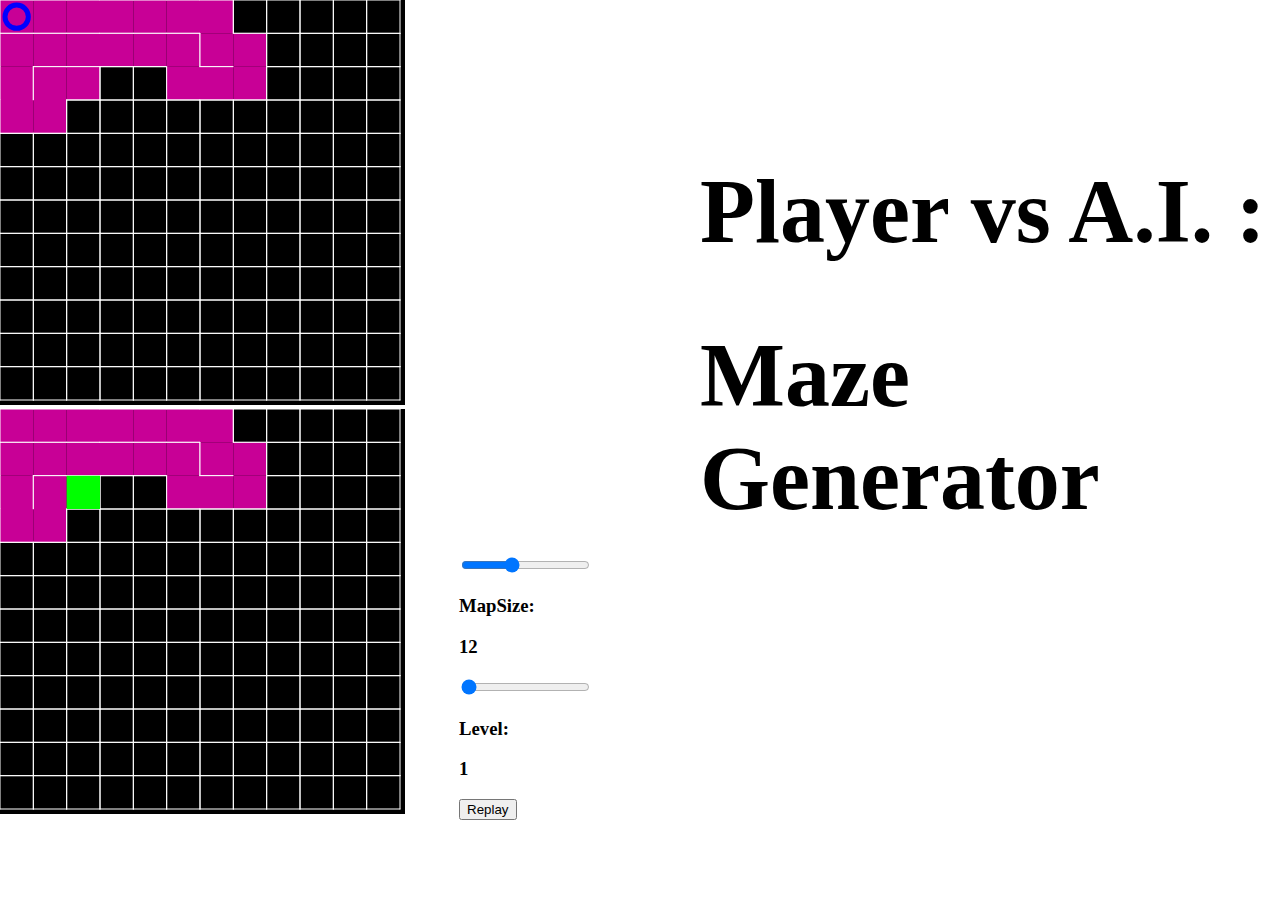
<file: index.html>
<!DOCTYPE html>
<html>
  <head>
    <meta charset="utf-8">
    <meta name="viewport" content="width=device-width, initial-scale=1.0">
    <title>Maze Generator Game</title>
    <style> body {padding: 0; margin: 0;} </style>
    <script src="https://ajax.googleapis.com/ajax/libs/jquery/3.4.1/jquery.min.js"></script>
    <script src="p5.js"></script>
    <script src="p5.dom.js"></script>
    <script src="p5.sound.js"></script>
    <script src="cell.js"></script>  
    <script src="pointer.js"></script>
    <script src="html.js"></script>
    <script src="sketch.js"></script>   
    <link rel="stylesheet" type="text/css" href="index.css">

  </head>
  <body>
    <div class="blocks" id="block1">
      <div id = "player_sketch"></div>
      <div id = "ai_sketch"></div>
    </div>
    <div class="blocks" id="block2">  
      <div class="slider-mapSize">
        <input type="range" class="slider" id="mapSize" min="4" max="25" value="12">
        <h3>MapSize:</h3>
        <h3 id="outputMS">12</h3>
      </div>
      <div class="slider-level">
        <input type="range" class="slider" id="levels" min="1" max="5" value="1">
        <h3>Level:</h3>
        <h3 id="outputLvl">1</h3>
      </div>
      <div class="restart">
          <button type="button" id="replayButton">Replay</button>
      </div>
    </div>
    <div class="title">
      <h1>Player vs A.I. :</h1>
      <h1> Maze Generator</h1>
    </div>
    <div class="rules">
      <p></p>
    </div>

  </body>
</html>
</file>
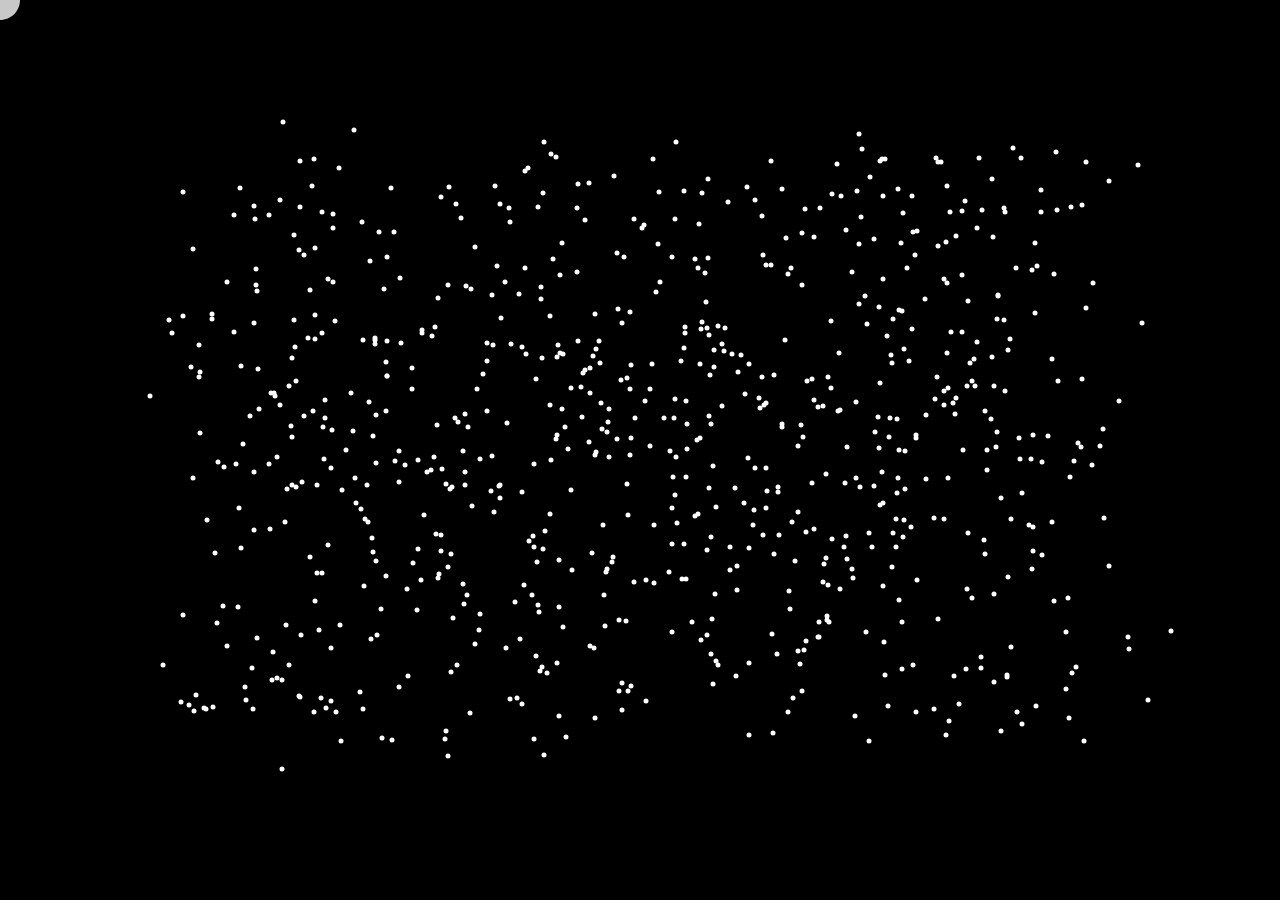
<file: Emma Birthday/index.html>
<!DOCTYPE html>
<html lang="">
  <head>
    <meta charset="utf-8">
    <meta name="viewport" content="width=device-width, initial-scale=1.0">
    <title>p5.js example</title>
    <style> body {padding: 0; margin: 0;} </style>
    <script src="p5.js"></script>
    <script src="p5.dom.js"></script>
    <script src="p5.sound.js"></script>
    <script src="vehicle.js"></script>  
    <script src="sketch.js"></script>   

  </head>
  <body>

  </body>
</html>
</file>
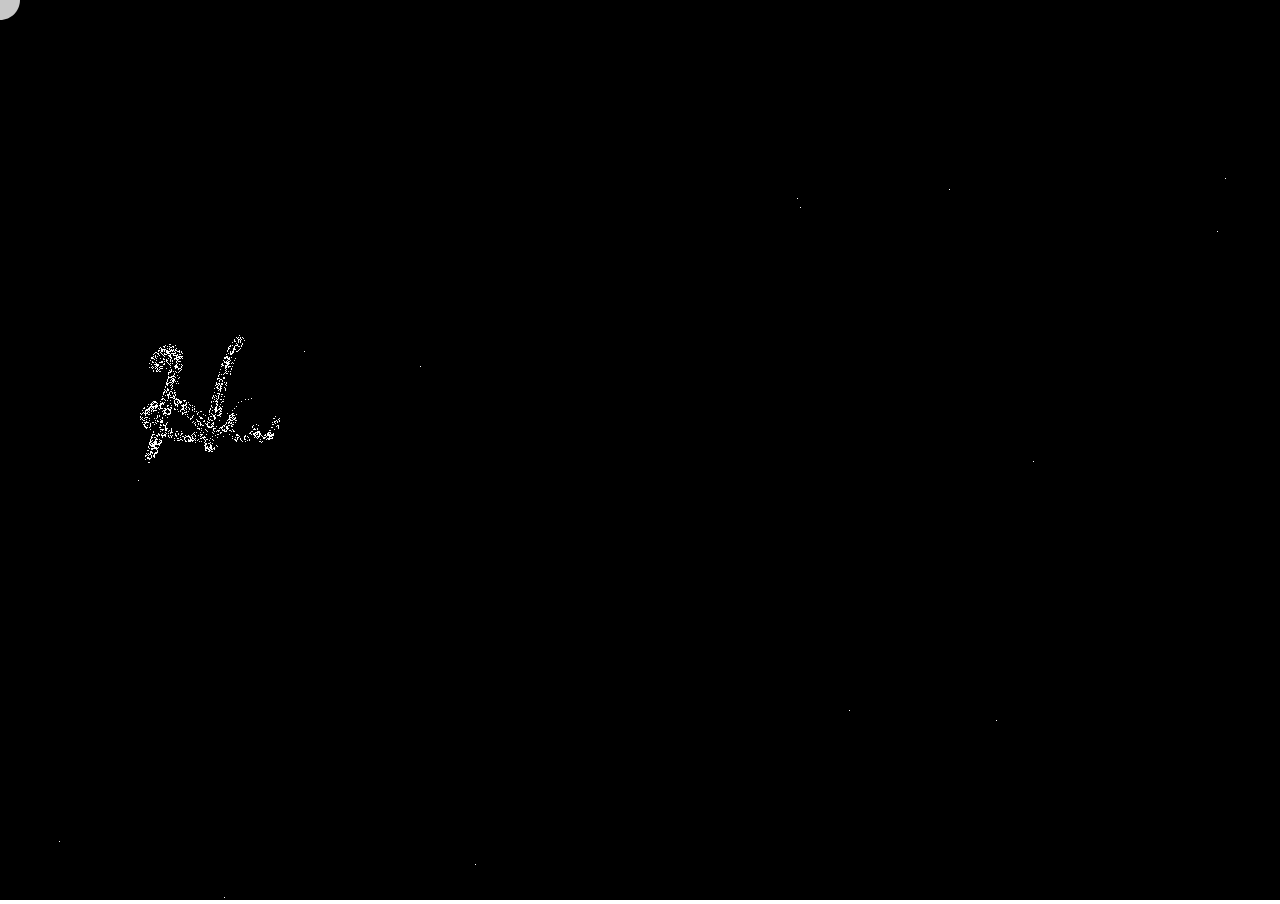
<file: mynn-is-awesome/index.html>
<!DOCTYPE html>
<html lang="">
  <head>
    <meta charset="utf-8">
    <meta name="viewport" content="width=device-width, initial-scale=1.0">
    <title>Happy Birthday Mynn!</title>
    <style> body {padding: 0; margin: 0;} </style>
    <script src="p5.js"></script>
    <script src="p5.dom.js"></script>
    <script src="p5.sound.js"></script>
    <script src="vehicle.js"></script>  
    <script src="sketch.js"></script>   

  </head>
  <body>

  </body>
</html>
</file>
<file: index.css>
.blocks{
	display: inline-block;
}

#block2{
	margin: 50px;
}

.title{
	position: absolute;
	left: 700px;
	top: 100px;
	font-size: 45px;
}
</file>
